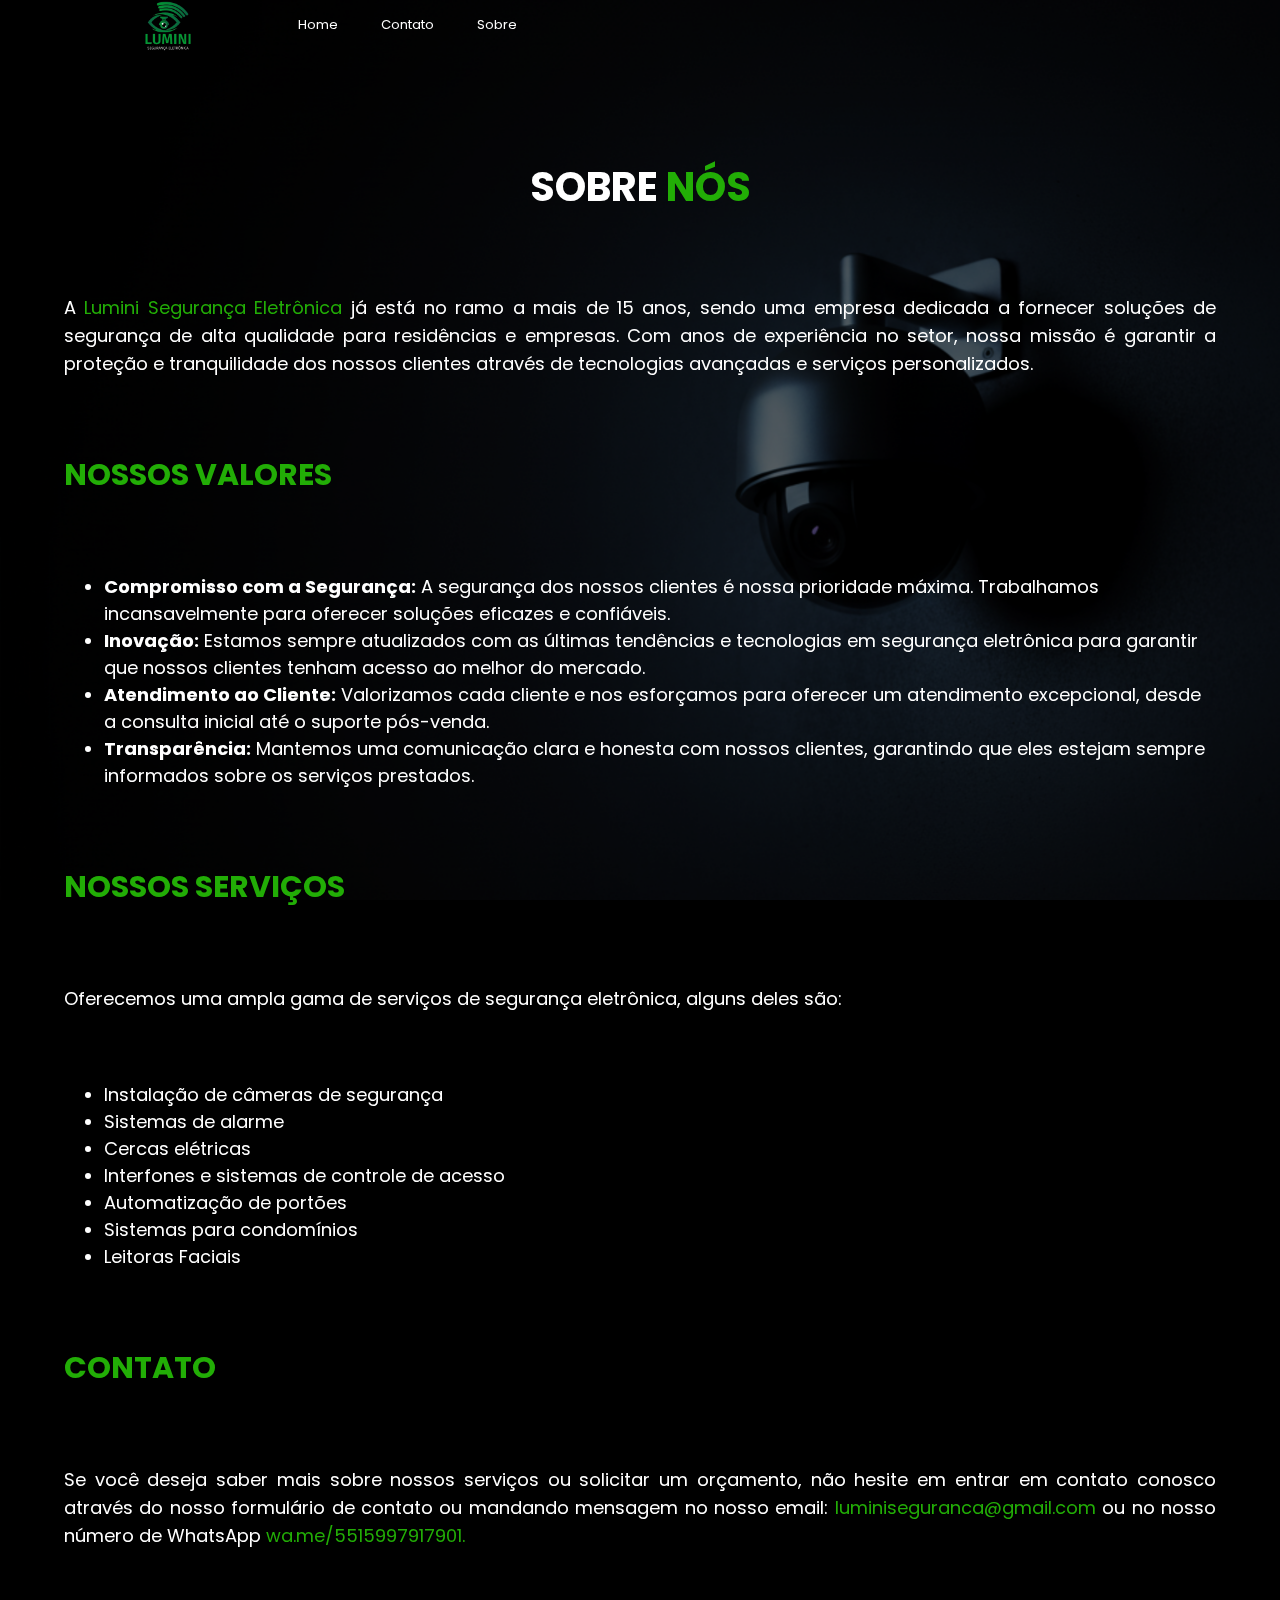
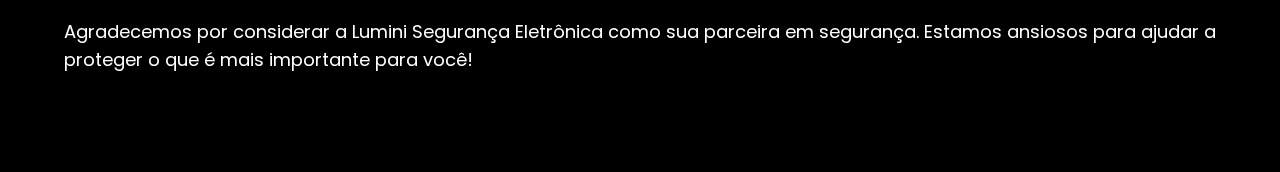
<file: pages/sobre.html>
<!DOCTYPE html>
<html lang="pt-br">

<head>
    <meta charset="UTF-8">
    <meta name="viewport" content="width=device-width, initial-scale=1.0">
    <title>Sobre</title>
    <link rel="stylesheet" href="../style/sobre.css">
    <link rel="shortcut icon" href="../img/favicon.ico" type="image/x-icon">

</head>

<body>
    <header>
        <a href="https://www.instagram.com/luminiseguranca/"><img src="../img/Logopng.png" alt="Logo Lumini Segurança Eletrônica" class="logo"></a>
        <nav>
            <a href="../index.html">Home</a>
            <a href="../pages/contato.html">Contato</a>
            <a href="../pages/sobre.html">Sobre</a>
        </nav>
    </header>
    <div class="background">
        <img src="../img/bgsobre.png" alt="Imagem de fundo">
    </div>
    <main>
        <section class="sobre">
        <h1>SOBRE <span>NÓS</span></h1>
        <p>A <span>Lumini Segurança Eletrônica</span> já está no ramo a mais de 15 anos, sendo uma empresa dedicada a fornecer soluções de segurança de alta qualidade para
            residências e empresas. Com anos de experiência no setor, nossa missão é garantir a proteção e tranquilidade
            dos nossos clientes através de tecnologias avançadas e serviços personalizados.</p>

        <h2>NOSSOS VALORES</h2>
        <ul>
            <li><strong>Compromisso com a Segurança:</strong> A segurança dos nossos clientes é nossa prioridade máxima.
                Trabalhamos incansavelmente para oferecer soluções eficazes e confiáveis.</li>
            <li><strong>Inovação:</strong> Estamos sempre atualizados com as últimas tendências e tecnologias em
                segurança eletrônica para garantir que nossos clientes tenham acesso ao melhor do mercado.</li>
            <li><strong>Atendimento ao Cliente:</strong> Valorizamos cada cliente e nos esforçamos para oferecer um
                atendimento excepcional, desde a consulta inicial até o suporte pós-venda.</li>
            <li><strong>Transparência:</strong> Mantemos uma comunicação clara e honesta com nossos clientes, garantindo
                que eles estejam sempre informados sobre os serviços prestados.</li>
        </ul>

        <h2>NOSSOS SERVIÇOS</h2>
        <p>Oferecemos uma ampla gama de serviços de segurança eletrônica, alguns deles são:</p>
        <ul>
            <li>Instalação de câmeras de segurança</li>
            <li>Sistemas de alarme</li>
            <li>Cercas elétricas</li>
            <li>Interfones e sistemas de controle de acesso</li>
            <li>Automatização de portões</li>
            <li>Sistemas para condomínios</li>
            <li>Leitoras Faciais</li>
        </ul>

        <h2>CONTATO</h2>
        <p>Se você deseja saber mais sobre nossos serviços ou solicitar um orçamento, não hesite em entrar em contato
            conosco através do nosso formulário de contato ou mandando mensagem no nosso email: <span>luminiseguranca@gmail.com</span> ou no nosso número de WhatsApp <span>wa.me/5515997917901.</span></p>

        <p>Agradecemos por considerar a Lumini Segurança Eletrônica como sua parceira em segurança. Estamos ansiosos
            para ajudar a proteger o que é mais importante para você!</p>
    </section>
    </main>
</body>

</html>
</file>
<file: style/sobre.css>
@import url('https://fonts.googleapis.com/css2?family=Poppins:ital,wght@0,100;0,200;0,300;0,400;0,500;0,600;0,700;0,800;0,900;1,100;1,200;1,300;1,400;1,500;1,600;1,700;1,800;1,900&display=swap');

:root {
    --primary-color: rgb(34, 173, 6);
    --white-color: rgb(255, 255, 255);
}
.background img {
    width: 100%;
    height: 100%;
    object-fit: cover;
    z-index: -1;
    position: fixed;
    top: 0;
    left: 0;
    filter: brightness(40%);
}
body {
    margin: 0;
    font-family: poppins, sans-serif;
    background-color: #000000;
    color: var(--white-color);
    font-size: 12px;
}
header {
    width: 1140px;
    margin: auto;
    max-width: 80%;
    height: 50px;
    display: flex;
    align-items: center;
    position: relative;
    z-index: 100;
}

header a {
    margin-right: 40px;
    text-decoration: none;
    color: var(--white-color);
    font-size: 13px;

}

header img {
    width: 80px;
    height: auto;
    margin-right: 50px;
    margin-top: 8px;
}
.sobre{
    display: flex;
    flex-direction: column;
    gap: 2rem;
    padding: 5rem 5%;
    color: var(--text);
    font-size: 1.125rem;
    position: relative;
    max-width: 1500px;
    margin: auto;
    
}
.sobre p{
    line-height: 1.75rem;
    text-align: justify;
}
.sobre h1{
    font-size: 2.5rem;
    text-align: center;
    color: var(--white-color);
}
.sobre h2{
    font-size: 1.875rem;
    color: var(--primary-color);
}
.sobre span{
    color: var(--primary-color);
}
</file>
